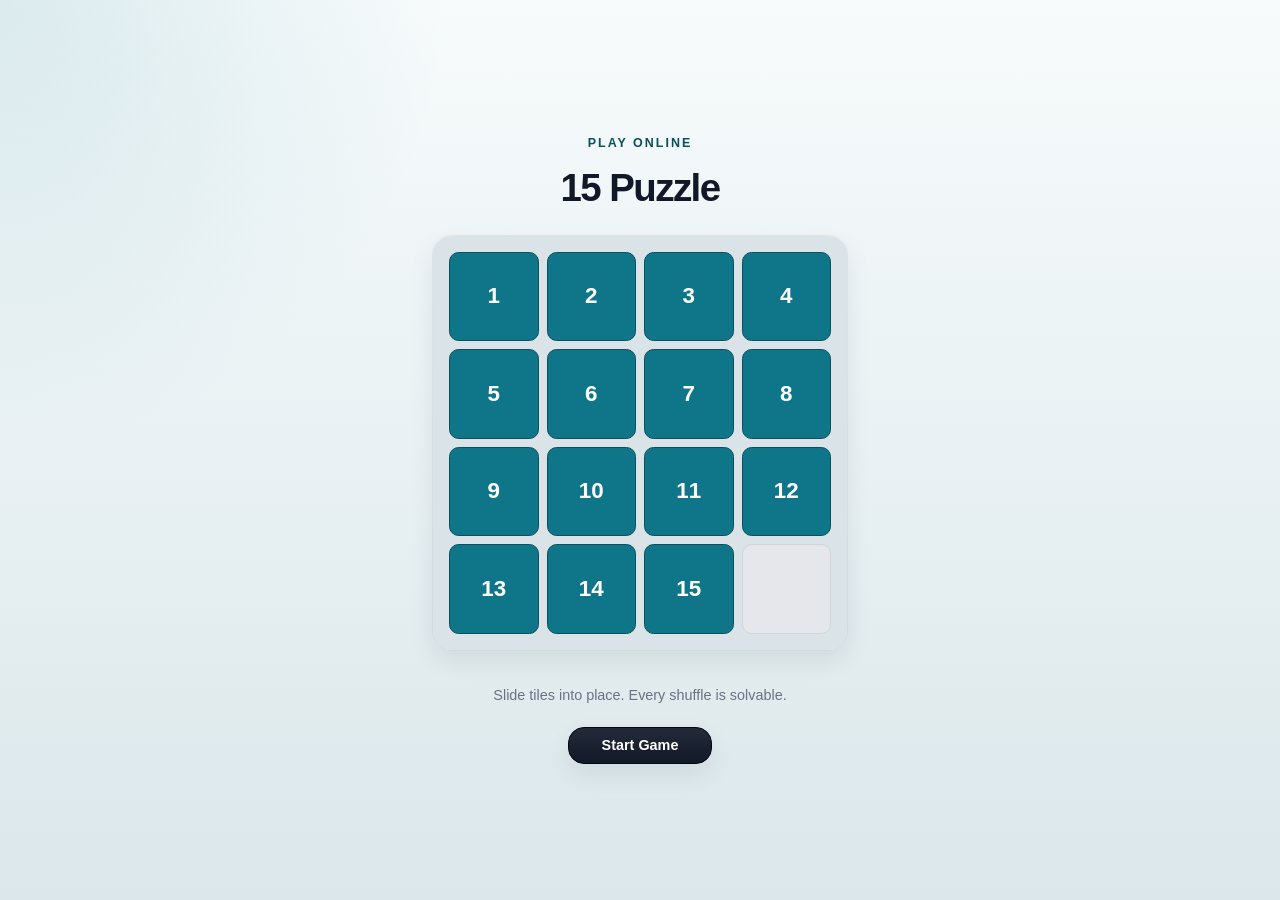
<file: docs/index.html>
<!DOCTYPE html>
<html lang="en">
<head>
  <meta charset="UTF-8">
  <meta name="viewport" content="width=device-width, initial-scale=1.0">
  <title>15 Puzzle</title>
  <script type="module" crossorigin src="./assets/index-Bvfx2XaE.js"></script>
  <link rel="stylesheet" crossorigin href="./assets/index-BFUjJ5Vi.css">
</head>
<body>
  <div class="page-shell">
    <section class="front-page" id="front-page">
      <p class="eyebrow">Play Online</p>
      <h1>15 Puzzle</h1>
      <div class="front-banner">
        <div class="front-banner-grid" id="front-goal-grid"></div>
      </div>
      <p class="subtitle">Slide tiles into place. Every shuffle is solvable.</p>
      <button class="primary-button start-button" id="start-game-button" type="button">Start Game</button>
    </section>

    <main class="app-card" id="app-card" hidden>
      <header class="hero">
        <section class="goal-card" aria-label="Solved puzzle preview">
          <p class="eyebrow">Goal</p>
          <div class="goal-grid" id="goal-grid"></div>
        </section>

        <section class="hero-copy">
          <p class="eyebrow">Play Online</p>
          <h1>15 Puzzle</h1>
          <p class="subtitle">Slide tiles into place. Every shuffle is solvable.</p>
        </section>

        <section class="status-card" aria-live="polite">
          <p class="status-label">Moves</p>
          <p class="status-value" id="move-count">0</p>
        </section>
      </header>

      <section class="board-section">
        <div class="board-shell">
          <div class="board" id="board" aria-label="15 puzzle board"></div>
        </div>
      </section>

      <footer class="controls">
        <button class="primary-button" id="new-game-button" type="button">New Solvable Game</button>
      </footer>

      <p class="info-note">
        <strong>Why every shuffle is solvable:</strong> each new game starts from the
        solved board and applies hundreds of random legal slides (never immediately
        undoing the last move). Since every move is reversible, the board can always
        be slid back to the solved state, so an unsolvable position never occurs.
      </p>
    </main>

    <div class="win-banner" id="win-banner" hidden>
      <div class="win-banner-card" role="alertdialog" aria-modal="true" aria-labelledby="win-title">
        <p class="eyebrow">Solved</p>
        <h2 id="win-title">Puzzle completed</h2>
        <p id="win-message">You solved the board.</p>
        <button class="primary-button" id="play-again-button" type="button">Play Again</button>
      </div>
    </div>
  </div>

</body>
</html>
</file>
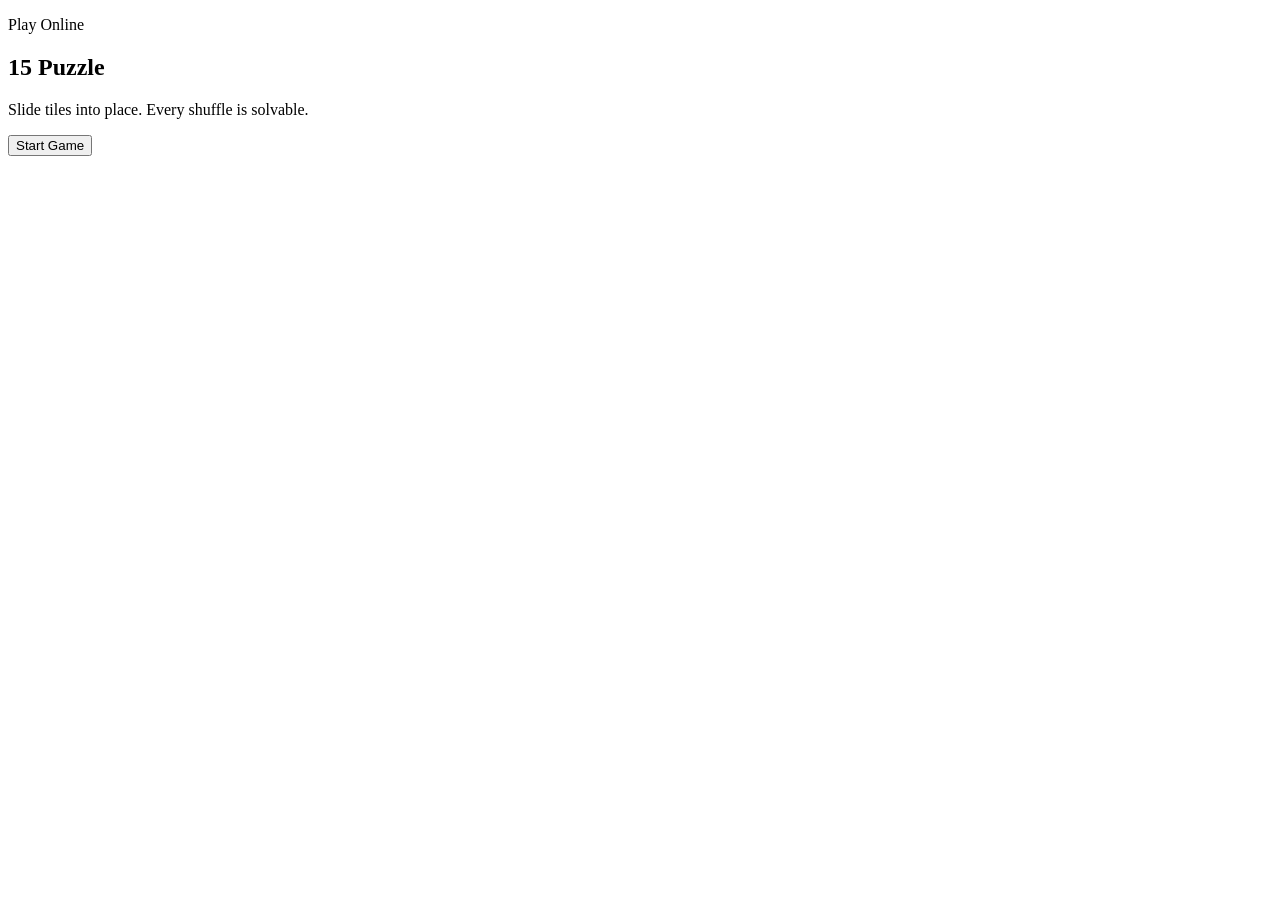
<file: web/index.html>
<!DOCTYPE html>
<html lang="en">
<head>
  <meta charset="UTF-8">
  <meta name="viewport" content="width=device-width, initial-scale=1.0">
  <title>15 Puzzle</title>
</head>
<body>
  <div class="page-shell">
    <section class="front-page" id="front-page">
      <p class="eyebrow">Play Online</p>
      <h1>15 Puzzle</h1>
      <div class="front-banner">
        <div class="front-banner-grid" id="front-goal-grid"></div>
      </div>
      <p class="subtitle">Slide tiles into place. Every shuffle is solvable.</p>
      <button class="primary-button start-button" id="start-game-button" type="button">Start Game</button>
    </section>

    <main class="app-card" id="app-card" hidden>
      <header class="hero">
        <section class="goal-card" aria-label="Solved puzzle preview">
          <p class="eyebrow">Goal</p>
          <div class="goal-grid" id="goal-grid"></div>
        </section>

        <section class="hero-copy">
          <p class="eyebrow">Play Online</p>
          <h1>15 Puzzle</h1>
          <p class="subtitle">Slide tiles into place. Every shuffle is solvable.</p>
        </section>

        <section class="status-card" aria-live="polite">
          <p class="status-label">Moves</p>
          <p class="status-value" id="move-count">0</p>
        </section>
      </header>

      <section class="board-section">
        <div class="board-shell">
          <div class="board" id="board" aria-label="15 puzzle board"></div>
        </div>
      </section>

      <footer class="controls">
        <button class="primary-button" id="new-game-button" type="button">New Solvable Game</button>
      </footer>

      <p class="info-note">
        <strong>Why every shuffle is solvable:</strong> each new game starts from the
        solved board and applies hundreds of random legal slides (never immediately
        undoing the last move). Since every move is reversible, the board can always
        be slid back to the solved state, so an unsolvable position never occurs.
      </p>
    </main>

    <div class="win-banner" id="win-banner" hidden>
      <div class="win-banner-card" role="alertdialog" aria-modal="true" aria-labelledby="win-title">
        <p class="eyebrow">Solved</p>
        <h2 id="win-title">Puzzle completed</h2>
        <p id="win-message">You solved the board.</p>
        <button class="primary-button" id="play-again-button" type="button">Play Again</button>
      </div>
    </div>
  </div>

  <script type="module" src="./src/main.ts"></script>
</body>
</html>
</file>
<file: docs/assets/index-BFUjJ5Vi.css>
:root{--app-background: #f3f4f6;--page-gradient-a: #f7fbfc;--page-gradient-b: #dbe7eb;--card-background: rgba(255, 255, 255, .9);--card-border: rgba(15, 23, 42, .08);--title-text: #111827;--subtitle-text: #6b7280;--status-text: #4b5563;--primary: #111827;--primary-border: #030712;--tile-background: #0f768a;--tile-border: #0b4f5c;--tile-empty: #e5e7eb;--board-background: #d9e3e8;--shadow-soft: 0 24px 80px rgba(15, 23, 42, .12);--shadow-card: 0 10px 24px rgba(15, 23, 42, .08);--radius-xl: 28px;--radius-lg: 20px;--radius-md: 16px;--radius-sm: 12px;--font-stack: "Avenir Next", "Segoe UI", sans-serif}*{box-sizing:border-box}html,body{margin:0;min-height:100%;font-family:var(--font-stack);background:radial-gradient(circle at top left,rgba(15,118,138,.12),transparent 28rem),linear-gradient(180deg,var(--page-gradient-a),var(--page-gradient-b));color:var(--title-text)}body{min-height:100vh}button,input,textarea,select{font:inherit}.page-shell{min-height:100vh;padding:2rem}.app-card{max-width:50rem;margin:0 auto;padding:1.5rem;border:1px solid var(--card-border);border-radius:var(--radius-xl);background:var(--card-background);-webkit-backdrop-filter:blur(18px);backdrop-filter:blur(18px);box-shadow:var(--shadow-soft)}.front-page{max-width:50rem;min-height:calc(100vh - 4rem);margin:0 auto;display:flex;flex-direction:column;align-items:center;justify-content:center;text-align:center;gap:.75rem}.front-page[hidden]{display:none}.front-page h1{margin-bottom:.25rem}.front-page .subtitle{text-align:center}.front-banner{position:relative;width:min(90%,26rem);aspect-ratio:1;margin:.75rem 0;border:1px solid var(--card-border);border-radius:var(--radius-lg);overflow:hidden;box-shadow:var(--shadow-card)}.front-banner-grid{position:absolute;top:0;right:0;bottom:0;left:0;display:grid;grid-template-columns:repeat(4,1fr);grid-template-rows:repeat(4,1fr);gap:.5rem;padding:1rem;background:var(--board-background)}.front-banner-grid .goal-tile{border-radius:.6rem;font-size:1.4rem}.hero{display:grid;grid-template-columns:auto 1fr auto;gap:1.5rem;align-items:start}.goal-card,.status-card,.board,.controls,.win-banner-card{border:1px solid var(--card-border);box-shadow:var(--shadow-card)}.goal-card,.status-card{padding:1rem;border-radius:var(--radius-lg);background:#ffffffeb}.goal-card{width:9rem}.goal-grid{display:grid;grid-template-columns:repeat(4,1fr);grid-template-rows:repeat(4,1fr);aspect-ratio:1;gap:.4rem;margin-top:.75rem}.goal-tile{display:grid;place-items:center;border-radius:.6rem;font-size:.7rem;font-weight:700;background:var(--tile-background);color:#fff;border:1px solid var(--tile-border)}.goal-tile.empty{background:var(--tile-empty);border-color:#d1d5db}.hero-copy{padding-top:.25rem}.eyebrow{margin:0 0 .5rem;font-size:.78rem;font-weight:700;letter-spacing:.16em;text-transform:uppercase;color:var(--tile-border)}h1{margin:0;font-size:clamp(1.9rem,3vw,3rem);line-height:.95;letter-spacing:-.04em}.subtitle{max-width:26rem;margin:.65rem 0 0;font-size:.9rem;line-height:1.5;color:var(--subtitle-text)}.status-card{min-width:6.5rem;text-align:right}.status-label{margin:0;font-size:.8rem;color:var(--status-text)}.status-value{margin:.25rem 0 0;font-size:clamp(1.6rem,2.4vw,2.25rem);font-weight:800;line-height:1}.board-section{margin-top:1.5rem}.board-shell{width:min(100%,24rem);margin:0 auto;aspect-ratio:1}.board{position:relative;width:100%;height:100%;border-radius:var(--radius-xl);background:linear-gradient(180deg,#ffffff38,#fff0),var(--board-background);overflow:hidden}.tile{position:absolute;display:grid;place-items:center;border:1px solid var(--tile-border);border-radius:var(--radius-md);background:linear-gradient(180deg,#ffffff14,#fff0),var(--tile-background);color:#fff;font-weight:800;letter-spacing:-.04em;cursor:pointer;transition:transform .15s ease,width .12s ease,height .12s ease,font-size .12s ease,box-shadow .15s ease;box-shadow:0 10px 16px #0b4f5c2e}.tile:hover{box-shadow:0 14px 24px #0b4f5c38}.tile.instant{transition:none}.tile.empty-slot{background:#ffffff38;border-color:#11182714;box-shadow:inset 0 0 0 1px #ffffff38;cursor:default}.controls{margin-top:1.75rem;padding:.85rem;border-radius:var(--radius-lg);background:#e5e7ebb3}.primary-button{width:100%;border:1px solid var(--primary-border);border-radius:var(--radius-md);padding:1rem 1.25rem;background:linear-gradient(180deg,#ffffff14,#fff0),var(--primary);color:#fff;font-size:1rem;font-weight:700;cursor:pointer;transition:transform .12s ease,box-shadow .15s ease,filter .15s ease;box-shadow:0 16px 30px #11182733}.primary-button:hover{filter:brightness(1.04);transform:translateY(-1px)}.primary-button.start-button{width:auto;min-width:9rem;padding:.6rem 1.75rem;font-size:.9rem;margin-top:.5rem;box-shadow:var(--shadow-card)}.primary-button:active{transform:translateY(0)}.info-note{margin:1rem 0 0;padding:.9rem 1.1rem;border-radius:var(--radius-md);background:#0f768a14;border:1px solid rgba(15,118,138,.18);font-size:.85rem;line-height:1.55;color:var(--status-text)}.info-note strong{color:var(--title-text)}.win-banner{position:fixed;top:0;right:0;bottom:0;left:0;display:grid;place-items:center;padding:1.5rem;background:#11182759}.win-banner[hidden]{display:none}.win-banner-card{width:min(100%,24rem);padding:1.5rem;border-radius:var(--radius-lg);background:#fffffff5;text-align:center}.win-banner-card h2{margin:0;font-size:2rem;letter-spacing:-.04em}.win-banner-card p:last-of-type{margin:.75rem 0 1.25rem;color:var(--subtitle-text)}@media(max-width:900px){.hero{grid-template-columns:1fr}.goal-card,.status-card{width:100%;text-align:left}.goal-grid{max-width:12rem}}@media(max-width:640px){.page-shell,.app-card{padding:1rem}.board-section{margin-top:1.25rem}}
</file>
